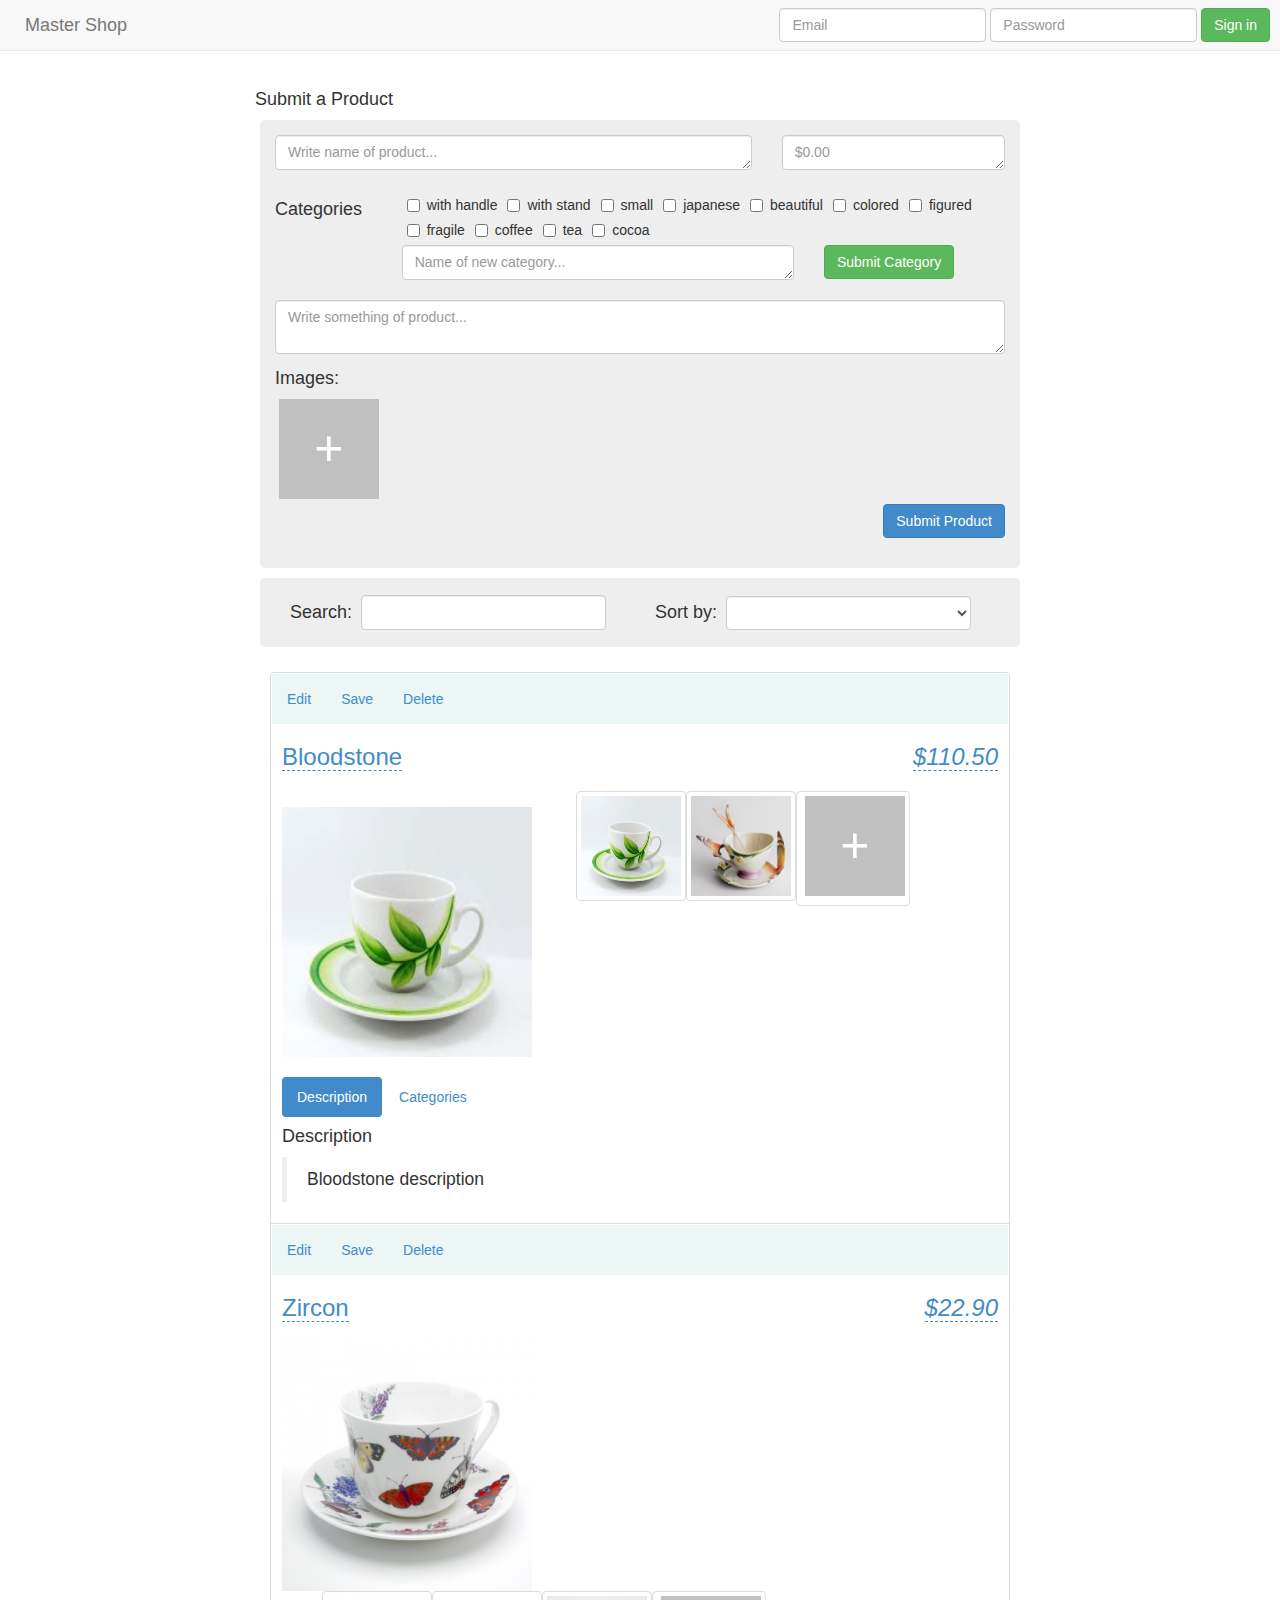
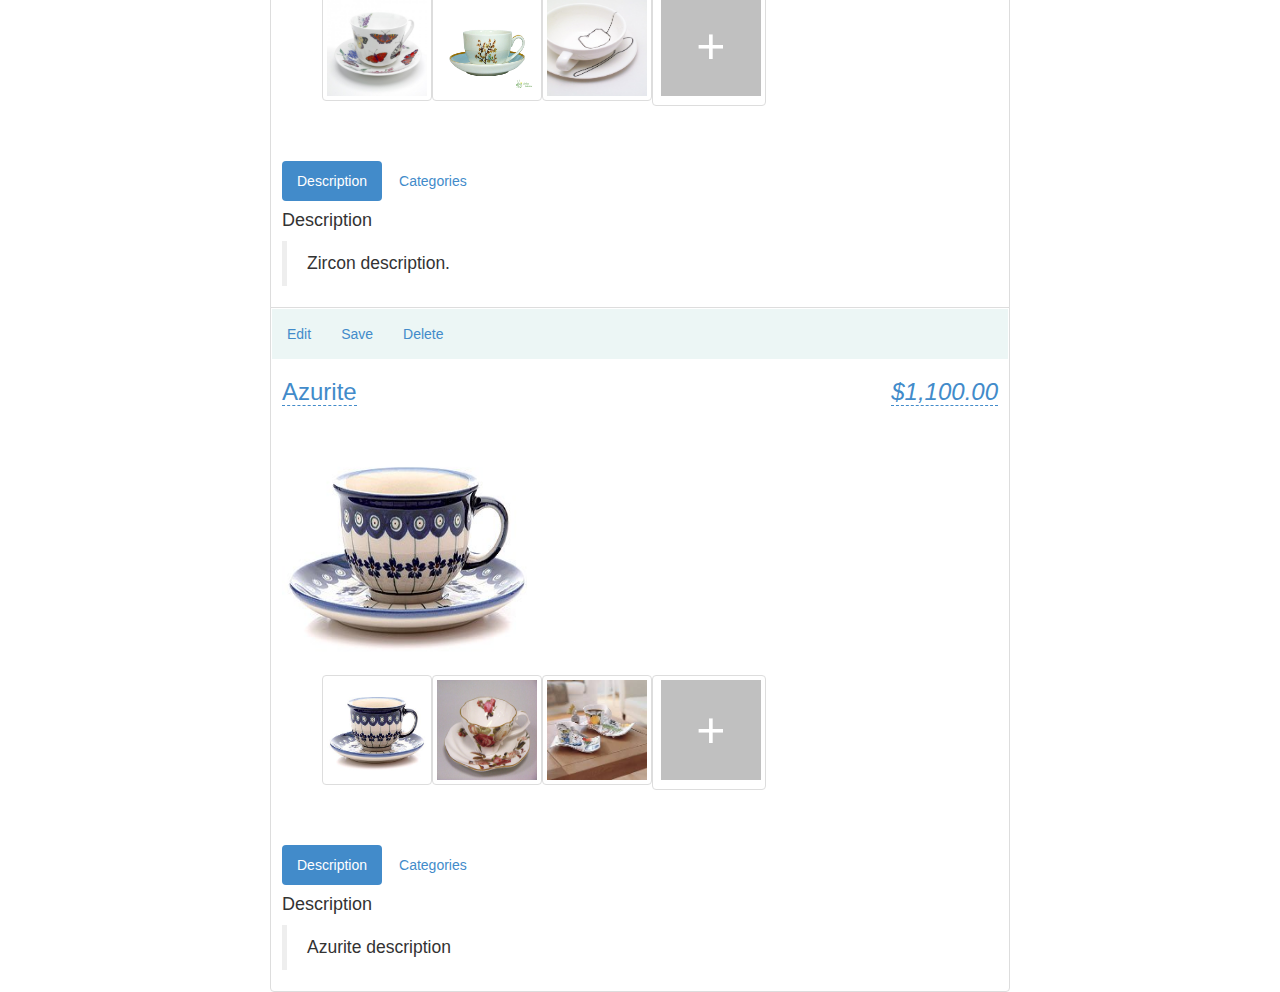
<file: index.html>
<!DOCTYPE html>
<html ng-app="masterShop">
  <head>
    <link rel="stylesheet" href="bower_components/bootstrap/dist/css/bootstrap.css">
    <link href="bower_components/angular-xeditable/dist/css/xeditable.css" rel="stylesheet">
    <link rel="stylesheet" href="css/app.css">
    <title>Rails Masters - Master Shop</title>
    <script src="bower_components/angular/angular.js"></script>
    <script src="bower_components/angular-animate/angular-animate.js"></script>
    <script src="bower_components/angular-route/angular-route.js"></script>
    <script src="bower_components/angular-resource/angular-resource.js"></script>
    <script src="bower_components/jquery/dist/jquery.js"></script>
    <script src="bower_components/checklist-model/checklist-model.js"></script>
    <script src="bower_components/angular-xeditable/dist/js/xeditable.js"></script>
    <script type="text/javascript" src="js/products.js"></script>
    <script type="text/javascript" src="js/categories.js"></script>
    <script type="text/javascript" src="js/app.js"></script>
  </head>

  <body ng-controller="ShopController as shop">
    <!-- Navbar - Top Panel -->
    <top-panel></top-panel>

    <div class="container">
      <!--  Products Container  -->
      <div class="row list-group ">
        <div class="col-md-12">
          <product-add-form></product-add-form>
        </div>
        <product-search-sort></product-search-sort>
        </div>
        <div class="col-md-12">
          <product-list></product-list>
        </div>
      </div>
    </div>
    
  </body>
</html>
</file>
<file: bower_components/angular-xeditable/dist/css/xeditable.css>
/*!
angular-xeditable - 0.1.8
Edit-in-place for angular.js
Build date: 2014-01-10 
*/

.editable-wrap{display:inline-block;white-space:nowrap;margin:0}.editable-wrap .editable-controls,.editable-wrap .editable-error{margin-bottom:0}.editable-wrap .editable-controls>input,.editable-wrap .editable-controls>select,.editable-wrap .editable-controls>textarea{margin-bottom:0}.editable-wrap .editable-input{display:inline-block}.editable-buttons{display:inline-block;vertical-align:top}.editable-buttons button{margin-left:5px}.editable-input.editable-has-buttons{width:auto}.editable-bstime .editable-input input[type=text]{width:46px}.editable-bstime .well-small{margin-bottom:0;padding:10px}.editable-range output{display:inline-block;min-width:30px;vertical-align:top;text-align:center}.editable-color input[type=color]{width:50px}.editable-checkbox label span,.editable-checklist label span,.editable-radiolist label span{margin-left:7px;margin-right:10px}.editable-hide{display:none!important}.editable-click,a.editable-click{text-decoration:none;color:#428bca;border-bottom:dashed 1px #428bca}.editable-click:hover,a.editable-click:hover{text-decoration:none;color:#2a6496;border-bottom-color:#2a6496}.editable-empty,.editable-empty:hover,.editable-empty:focus,a.editable-empty,a.editable-empty:hover,a.editable-empty:focus{font-style:italic;color:#D14;text-decoration:none}
</file>
<file: css/app.css>
.list-group {
	margin-top: 80px;
}

.container {
	width: 800px;
}

.navbar-fixed-top {
	padding-left: 10px;
	padding-right: 10px;
}

.tabs-about-product {
	margin: 10px;
}

.form-content {
	border-radius: 5px;
	background: #eee;
	padding: 15px;
	margin: 5px;
}

.img-wrap {
	display: inline-block;
}
.img-wrap > img {
	height: 250px;
	width: 250px;
}

.small-image > img {
	height: 100px;
	width: 100px;
}

.img-warp-min {
	display: inline-block;
}

.images-add-container {
	display: inline-block;
}

.image-add-field {
	height: 100px;
	width: 100px;
	background: #C0C0C0;
	display: table;
}

.image-add-field:hover {
	opacity: 0.5;
}

.image-add-button {
	display:table-cell; 
	text-align: center;
	vertical-align:middle;
	font-size: 50px;
	color: #fff;
	vertical-align: middle;
}

.image-add-input {
	display: inline-block;
	padding-left: 10px;
}

.category-checkbox {
	display: inline-block;
	margin: 5px;
}

.short-field {
	height: 35px !important;
	display: inline-block !important;
}

.search-field {
	display: inline-block;
	width: 250px;
	padding-left: 5px;
}

.search-title {
	display: inline-block;
}

.list-group-item {
	padding: 1px;
}

.product-title {
	padding-left: 10px;
	padding-right: 10px;
}

.gallery {
	padding: 10px;
}

.search-sort-panel {
	padding: 10px;
}

.product-options-container {
	background: #ecf6f5;
	width: 100%;
}

.categories-select-list {
	width: 400px;
}

.images-added {
	display: inline-block;
}
</file>
